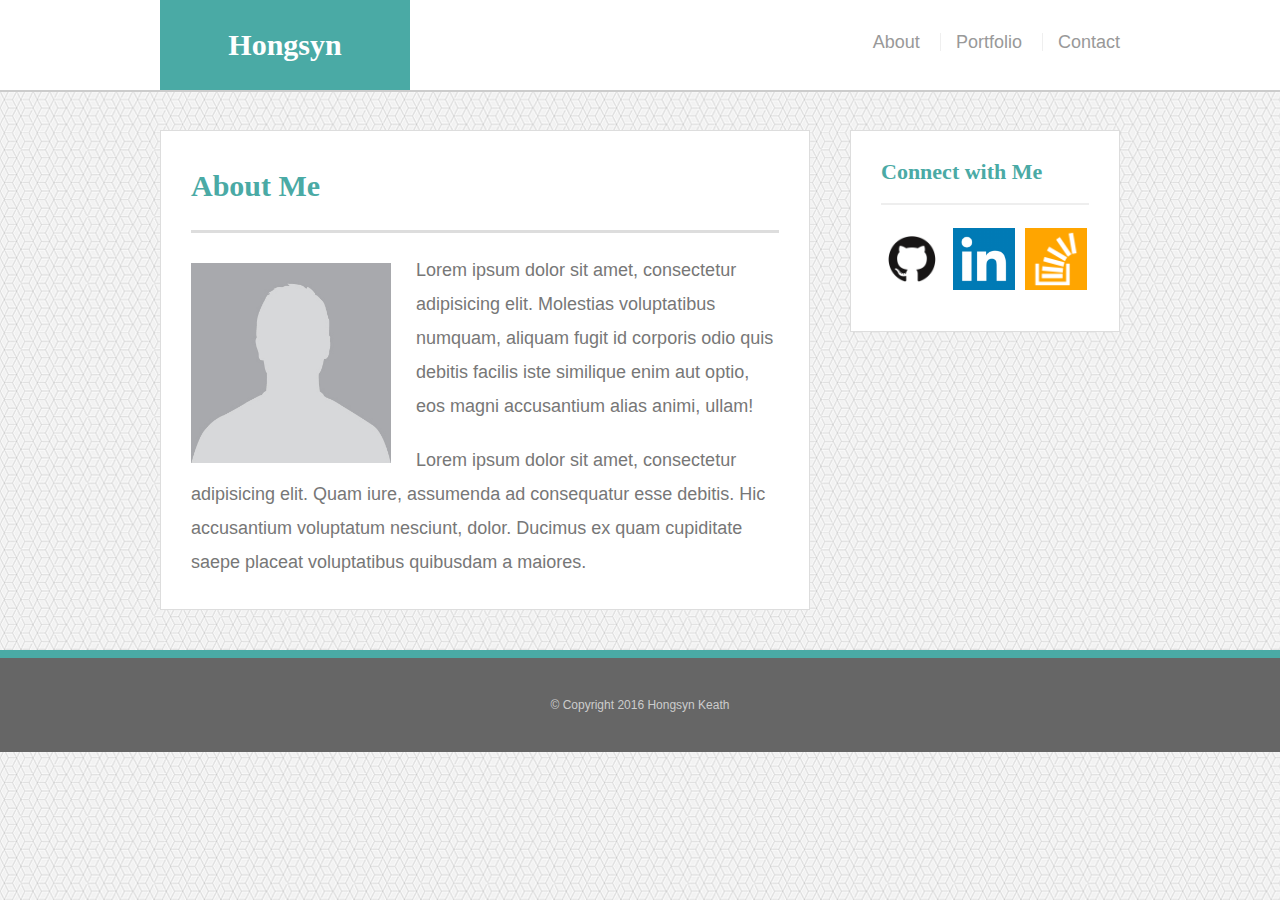
<file: index.html>
<!DOCTYPE html>
<html lang="en">
<head>
  <meta charset="UTF-8">
  <title>About | Hongsyn</title>
  <link rel="stylesheet" href="assets/css/reset.css">
  <link rel="stylesheet" href="assets/css/style.css">
</head>

<body>

  <header id="masthead">
    <div class="container">
      <a id="logo" href="index.html">Hongsyn</a>
      <nav>
        <a href="index.html">About</a>
        <a href="portfolio.html">Portfolio</a>
        <a href="contact.html">Contact</a>
      </nav>
    </div>
  </header>

  <div id="main-container" class="container">

    <section class="main-section">
      <h1>About Me</h1>
      <!-- <hr> -->
      <img class="auth-image" src="assets/images/img-profile.png" alt="Placeholder Profile Image">
      <p>Lorem ipsum dolor sit amet, consectetur adipisicing elit. Molestias voluptatibus numquam, aliquam fugit id corporis odio quis debitis facilis iste similique enim aut optio, eos magni accusantium alias animi, ullam!</p>

      <p>Lorem ipsum dolor sit amet, consectetur adipisicing elit. Quam iure, assumenda ad consequatur esse debitis. Hic accusantium voluptatum nesciunt, dolor. Ducimus ex quam cupiditate saepe placeat voluptatibus quibusdam a maiores.</p>
    </section>

    <section class="sidebar">
      <div id="connect">
        <h2>Connect with Me</h2>

        <!-- <hr> -->

        <img class="social" src="assets/images/img-github.png" alt="Github Logo">
        <img class="social" src="assets/images/img-linkedIn.png" alt="LinkedIn Logo">
        <img class="social" src="assets/images/img-stackOverflow.png" alt="StackOverflow Logo">
      </div>
    </section>

  </div>

  <footer>
    <div class="container">
      &copy; Copyright 2016 Hongsyn Keath
    </div>
  </footer>

</body>
</html>
</file>
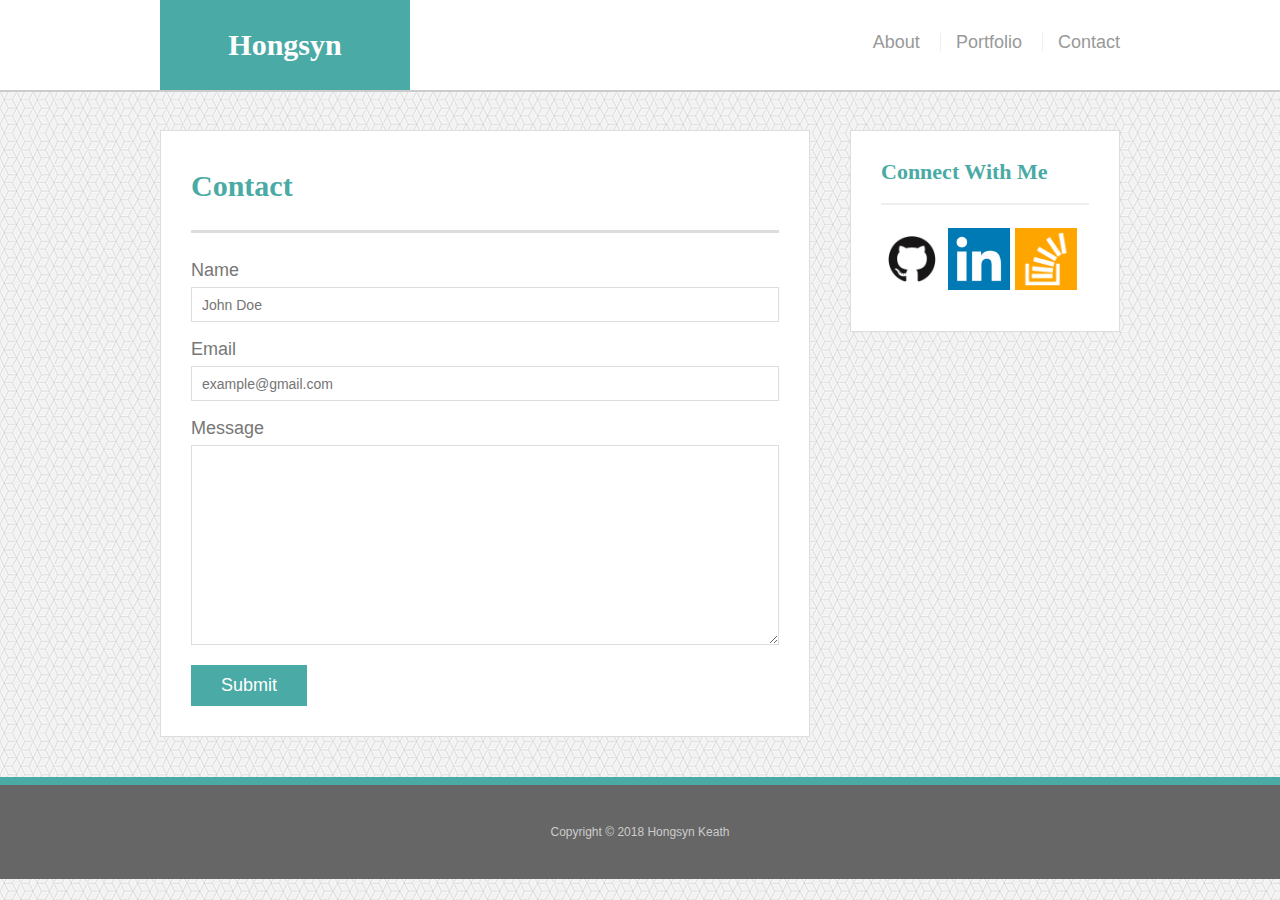
<file: contact.html>
<!DOCTYPE html>
<html lang="en">
<head>
  <meta charset="UTF-8">
  <title>Contact | Hongsyn Keath</title>
  <link rel="stylesheet" type="text/css" href="assets/css/reset.css">
  <link rel="stylesheet" type="text/css" href="assets/css/style.css">
</head>

<body>

  <header id="masthead">
    <div class="container">
      <a id="logo" href="index.html">Hongsyn</a>
      <nav>
        <a href="index.html">About</a>
        <a href="portfolio.html">Portfolio</a>
        <a href="contact.html">Contact</a>
      </nav>
    </div>
  </header>

  <div id="main-container" class="container">
    <section class="main-section">
      <h1>Contact</h1>

      <form id="contact-form">
        <ul>
          <li>
            <label for="name">Name</label>
            <input type="text" id="name" name="name" placeholder="John Doe" required="required">
          </li>
          <li>
            <label for="email">Email</label>
            <input type="email" id="email" name="email" placeholder="example@gmail.com" required="required">
          </li>
          <li>
            <label for="message">Message</label>
            <textarea name="message" id="message" required="required"></textarea>
          </li>
        </ul>
        <input type="submit">
      </form>

    </section>

    <section class="sidebar">
      <div id="connect">
        <h2>Connect With Me</h2>
        <a href="#"><img class="social" src="assets/images/img-github.png" alt="Github Icon"></a>
        <a href="#"><img class="social" src="assets/images/img-linkedIn.png" alt="LinkedIn Icon"></a>
        <a href="#"><img class="social" src="assets/images/img-stackOverflow.png" alt="Stack Overflow Icon"></a>
      </div>
    </section>
  </div>

  <footer>
    <div class="container">
      Copyright &copy; 2018 Hongsyn Keath
    </div>
  </footer>

</body>

</html>
</file>
<file: assets/css/style.css>
body {
  font-family: Arial, "Helvetica Neue", Helvetica, sans-serif;
  font-size: 18px;
  line-height: 34px;
  color: #777;
  background: url("../images/background-image.png");
}

* {
  box-sizing: border-box;
}

/* General */

.container {
  width: 100%;
  max-width: 960px;
  margin: 0 auto;
  clear: both;
}

h1,
h2,
h3,
p {
  margin-bottom: 20px;
}

p:last-child {
  margin-bottom: 0;
}

h1,
h2,
h3 {
  font-family: Georgia, Times, "Times New Roman", serif;
  font-weight: 700;
  color: #4aaaa5;
}

h1 {
  padding-bottom: 20px;
  font-size: 30px;
  line-height: 49px;
  border-bottom: 3px solid #ddd;
}

h2,
h3 {
  font-size: 22px;
}

/* Header */
/*--------*/

#masthead {
  position: fixed;
  z-index: 99;
  width: 100%;
  margin: 0 0 30px;
  overflow: auto;
  color: #fff;
  background: #fff;
  border-bottom: 2px solid #ccc;
}

#logo {
  float: left;
  width: 250px;
  height: 90px;
  font-family: Georgia, Times, "Times New Roman", serif;
  font-size: 30px;
  font-weight: 700;
  line-height: 90px;
  color: #fff;
  text-align: center;
  text-decoration: none;
  background: #4aaaa5;
}

nav {
  float: right;
  margin-top: 25px;
}

nav a {
  display: inline-block;
  padding-left: 15px;
  margin-left: 15px;
  line-height: 18px;
  color: #999;
  text-decoration: none;
  border-left: 1px solid #efefef;
}

nav a:first-child {
  border-left: 0 none;
}

/* Footer */
/*--------*/

footer {
  padding: 30px 0;
  clear: both;
  font-size: 12px;
  color: #fff;
  color: #ccc;
  text-align: center;
  background: #666;
  border-top: 8px solid #4aaaa5;
}

/* Sidebar */
/*---------*/

.sidebar {
  float: right;
  width: 100%;
  max-width: 270px;
  padding: 30px;
  margin-bottom: 20px;
  background: #fff;
  border: 1px solid #ddd;
}

h3,
.sidebar h2 {
  padding-bottom: 20px;
  margin-bottom: 15px;
  line-height: 22px;
  border-bottom: 2px solid #eee;
}

.social {
  width: 62px;
  height: 62px;
  margin-top: 8px;
  margin-right: 5px;
}

.social:last-child {
  margin-right: 0;
}

/* Main */
/*------*/

#main-container {
  padding-top: 130px;
}

.main-section {
  float: left;
  width: 100%;
  max-width: 650px;
  padding: 30px;
  margin: 0 0 40px;
  background: #fff;
  border: 1px solid #ddd;
}

/* Portfolio Page */
/*----------------*/

.work {
  position: relative;
  float: left;
  width: 274px;
  margin: 20px 0 25px;
  overflow: auto;
}

.work:nth-child(even) {
  margin-right: 40px;
}

.work img {
  width: 100%;
  border: 0 none;
  opacity: 0.8;
}

.work h3 {
  position: absolute;
  bottom: 20px;
  width: 100%;
  padding: 15px;
  margin-bottom: 0;
  font-weight: 300;
  line-height: 30px;
  color: #fff;
  text-align: center;
  background: #4aaaa5;
  border-bottom: 0;
}

.auth-image {
  float: left;
  width: 200px;
  height: auto;
  margin-top: 10px;
  margin-right: 25px;
}

/* Contact Page */
/*--------------*/

#contact-form ul {
  margin-bottom: 20px;
}

#contact-form li {
  margin-bottom: 10px;
}

label,
input[type=text],
input[type=email],
textarea {
  display: block;
  width: 100%;
}

input[type=text],
input[type=email],
textarea {
  height: 35px;
  padding: 0 10px;
  font-size: 14px;
  border: 1px solid #ddd;
}

textarea {
  height: 200px;
}

input[type=submit] {
  padding: 10px 30px;
  font-size: 18px;
  color: #fff;
  cursor: pointer;
  background: #4aaaa5;
  border: 0 none;
}
</file>
